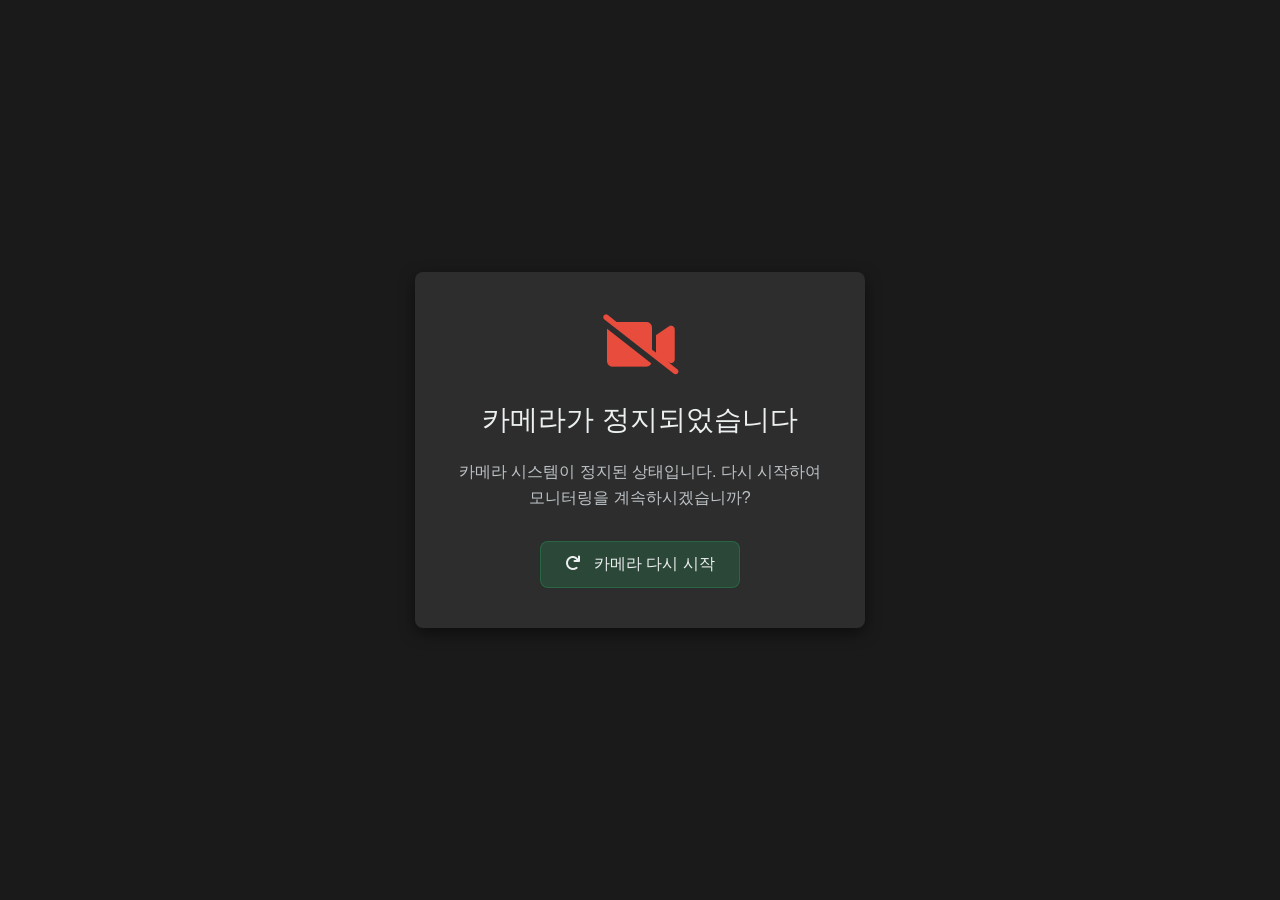
<file: templates/goodbye.html>
<!DOCTYPE html>
<html lang="ko">
<head>
    <meta charset="UTF-8">
    <meta name="viewport" content="width=device-width, initial-scale=1.0">
    <title>프로그램 종료</title>
    <link rel="stylesheet" href="https://cdnjs.cloudflare.com/ajax/libs/font-awesome/6.0.0/css/all.min.css">
    <style>
        :root {
            --primary-color: #2c3e50;
            --secondary-color: #3498db;
            --accent-color: #27ae60;
            --danger-color: #e74c3c;
            --warning-color: #f39c12;
            --background-color: #1a1a1a;
            --card-color: #2d2d2d;
            --text-color: #ecf0f1;
            --text-secondary: #bdc3c7;
            --border-radius: 8px;
        }

        * {
            box-sizing: border-box;
            margin: 0;
            padding: 0;
        }

        body {
            font-family: 'Segoe UI', Tahoma, Geneva, Verdana, sans-serif;
            background-color: var(--background-color);
            color: var(--text-color);
            margin: 0;
            padding: 0;
            display: flex;
            justify-content: center;
            align-items: center;
            height: 100vh;
        }
        
        .container {
            text-align: center;
            padding: 40px;
            background-color: var(--card-color);
            border-radius: var(--border-radius);
            box-shadow: 0 5px 15px rgba(0, 0, 0, 0.5);
            max-width: 450px;
            width: 90%;
        }
        
        .icon-container {
            font-size: 60px;
            margin-bottom: 20px;
            color: var(--danger-color);
        }
        
        h1 {
            font-size: 28px;
            margin-bottom: 20px;
            font-weight: 500;
        }
        
        p {
            color: var(--text-secondary);
            margin-bottom: 30px;
            font-size: 16px;
            line-height: 1.6;
        }
        
        .button {
            padding: 12px 24px;
            color: var(--text-color);
            border: none;
            border-radius: var(--border-radius);
            cursor: pointer;
            font-size: 16px;
            text-decoration: none;
            display: inline-block;
            background-color: rgba(39, 174, 96, 0.2);
            border: 1px solid rgba(39, 174, 96, 0.3);
            transition: all 0.2s ease;
        }
        
        .button:hover {
            background-color: rgba(39, 174, 96, 0.4);
            transform: translateY(-2px);
        }
        
        .button i {
            margin-right: 8px;
        }
        
        .status {
            margin-top: 25px;
            padding: 15px;
            border-radius: var(--border-radius);
            display: none;
            font-size: 14px;
            background-color: rgba(255, 255, 255, 0.05);
        }
        
        .connecting {
            color: var(--warning-color);
        }
        
        .connected {
            color: var(--accent-color);
        }
        
        .error {
            color: var(--danger-color);
        }
    </style>
</head>
<body>
    <div class="container">
        <div class="icon-container">
            <i class="fas fa-video-slash"></i>
        </div>
        <h1>카메라가 정지되었습니다</h1>
        <p>카메라 시스템이 정지된 상태입니다. 다시 시작하여 모니터링을 계속하시겠습니까?</p>
        <button id="restart-btn" class="button">
            <i class="fas fa-redo"></i> 카메라 다시 시작
        </button>
        <div id="status" class="status"></div>
    </div>

    <script>
        document.getElementById('restart-btn').addEventListener('click', function() {
            const status = document.getElementById('status');
            status.style.display = 'block';
            status.textContent = '카메라 재시작 중...';
            status.className = 'status connecting';
            
            fetch('/restart', { method: 'POST' })
                .then(response => response.text())
                .then(data => {
                    status.textContent = data;
                    status.className = 'status connected';
                    // 성공하면 메인 페이지로 이동
                    if (data.includes('시작되었습니다')) {
                        setTimeout(() => {
                            window.location.href = '/';
                        }, 1000);
                    }
                })
                .catch(error => {
                    status.textContent = '재시작 오류: ' + error;
                    status.className = 'status error';
                });
        });
    </script>
</body>
</html>
</file>
